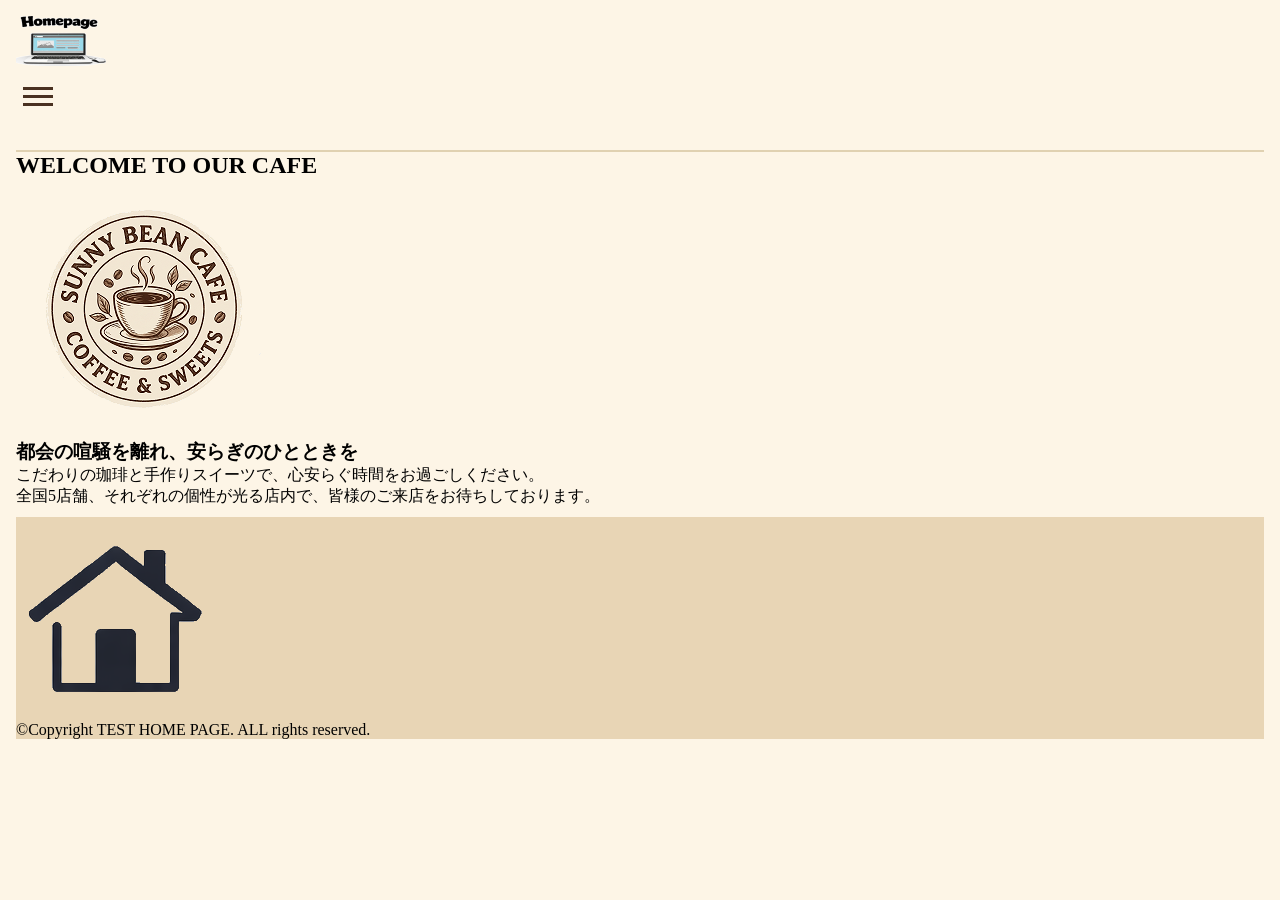
<file: index.html>
<!DOCTYPE html>
<html lang="ja">

<head>
    <meta charset="UTF-8">
    <meta name="viewport" content="width=device-width, initial-scale=1.0">
    <link rel="icon" href="image/favicon.ico">
    <link rel="stylesheet" href="css/style.css">
    <link rel="stylesheet" href="css/hamburgerButton.css">
    <title>喫茶こもれび | ホーム</title>
</head>

<body>
    <header class="header">
        <h1 class="logo"><a href="index.html"><img src="image/HOME_PAGE_logo_GPT.png" alt="読み込みエラー"></a></h1>
        <button class="burger" id="burger">
            <span></span>
            <span></span>
            <span></span>
        </button>
        <!-- ☆ 修正：メニューを1つのnavにまとめる -->
        <nav class="menu" id="menu">
            <a href="index.html">ホーム</a>
            <a href="news.html">ニュース</a>
            <a href="menu.html">メニュー</a>
            <a href="about.html">店舗情報</a>
            <a href="contact.html">問い合わせ</a>
        </nav>
    </header>
    <!-- ヘッター ここまで-->
    <!-- メイン -->
    <main>
        <h2>WELCOME TO OUR CAFE</h2>

        <div class="main-visual">
            <img src="image/HOME_PAGE_main.png" alt="おしゃれなカフェの内装">
        </div>

        <div class="concept">
            <h3>都会の喧騒を離れ、安らぎのひとときを</h3>
            <p>こだわりの珈琲と手作りスイーツで、心安らぐ時間をお過ごしください。</p>
            <p>全国5店舗、それぞれの個性が光る店内で、皆様のご来店をお待ちしております。</p>
        </div>
        <div class="box">
            <div style="background:#ff6347;"></div>
            <div style="background:#008080;"></div>
            <div style="background:#4169e1;"></div>
        </div>

    </main>
    <!-- メインここまで -->
    <!-- フッター -->
    <footer class="footer">
        <img src="image/Home.png" alt="読み込みエラー">
        <p>&copy;Copyright TEST HOME PAGE. ALL rights reserved.</p>
    </footer>
    <!-- フッターここまで -->
    <script src="js/script.js"></script>
</body>

</html>
</file>
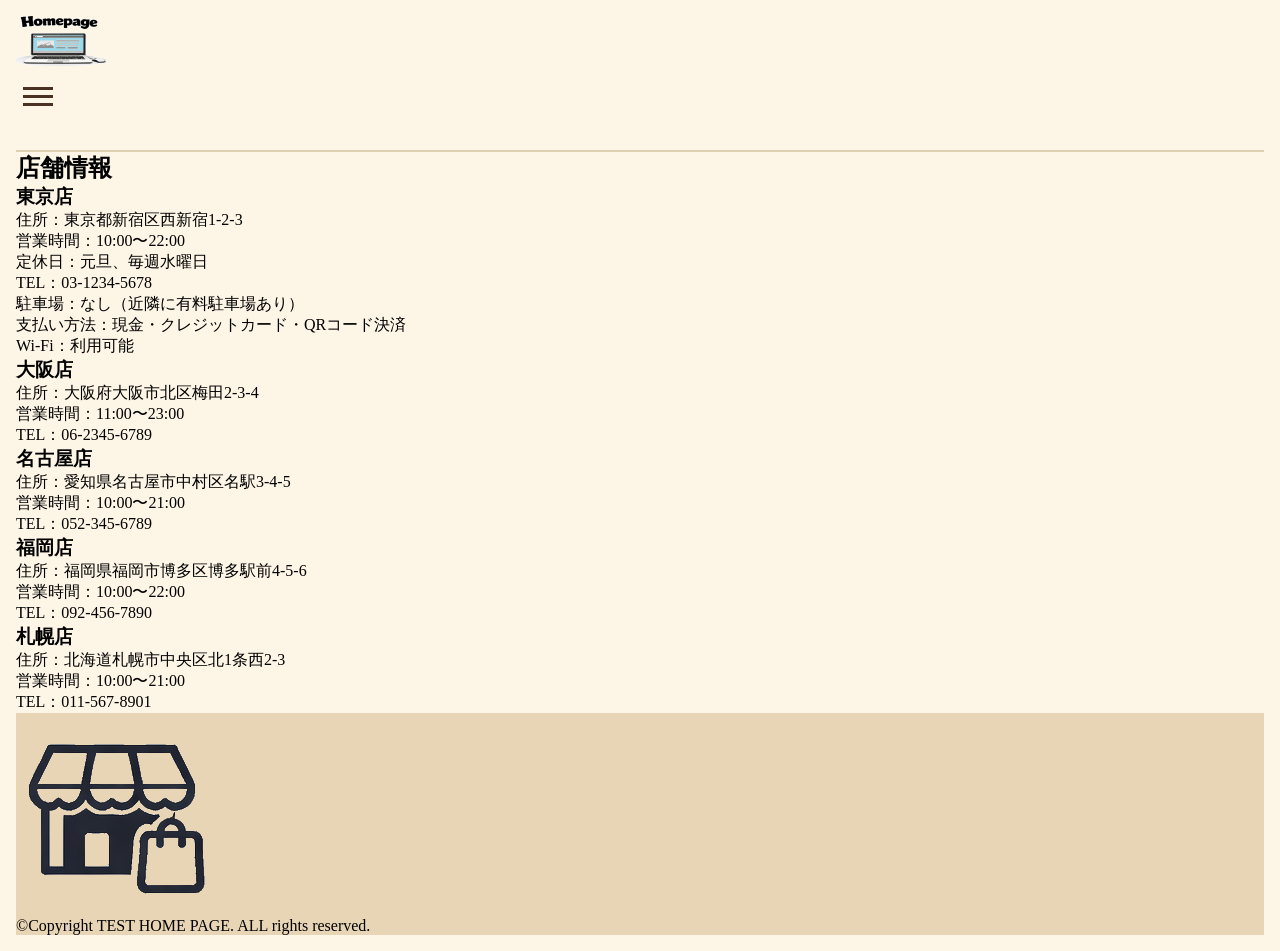
<file: about.html>
<!DOCTYPE html>
<html lang="ja">

<head>
    <meta charset="UTF-8">
    <meta name="viewport" content="width=device-width, initial-scale=1.0">
    <link rel="icon" href="image/favicon.ico">
    <link rel="stylesheet" href="css/style.css">
    <link rel="stylesheet" href="css/hamburgerButton.css">
    <title>喫茶こもれび | 店舗情報</title>
</head>

<body>
    <header class="header">
        <h1 class="logo"><a href="index.html"><img src="image/HOME_PAGE_logo_GPT.png" alt="読み込みエラー"></a></h1>
        <button class="burger" id="burger">
            <span></span>
            <span></span>
            <span></span>
        </button>
        <!-- ☆ 修正：メニューを1つのnavにまとめる -->
        <nav class="menu" id="menu">
            <a href="index.html">ホーム</a>
            <a href="news.html">ニュース</a>
            <a href="menu.html">メニュー</a>
            <a href="about.html">店舗情報</a>
            <a href="contact.html">問い合わせ</a>
        </nav>
    </header>
    <!-- ヘッター ここまで-->
    <!-- メイン -->
    <main>
        <h2>店舗情報</h2>

        <div class="shop">
            <h3>東京店</h3>
            <p>住所：東京都新宿区西新宿1-2-3</p>
            <p>営業時間：10:00〜22:00</p>
            <p>定休日：元旦、毎週水曜日</p>
            <p>TEL：03-1234-5678</p>
            <p>駐車場：なし（近隣に有料駐車場あり）</p>
            <p>支払い方法：現金・クレジットカード・QRコード決済</p>
            <p>Wi-Fi：利用可能</p>
        </div>

        <div class="shop">
            <h3>大阪店</h3>
            <p>住所：大阪府大阪市北区梅田2-3-4</p>
            <p>営業時間：11:00〜23:00</p>
            <p>TEL：06-2345-6789</p>
        </div>

        <div class="shop">
            <h3>名古屋店</h3>
            <p>住所：愛知県名古屋市中村区名駅3-4-5</p>
            <p>営業時間：10:00〜21:00</p>
            <p>TEL：052-345-6789</p>
        </div>

        <div class="shop">
            <h3>福岡店</h3>
            <p>住所：福岡県福岡市博多区博多駅前4-5-6</p>
            <p>営業時間：10:00〜22:00</p>
            <p>TEL：092-456-7890</p>
        </div>

        <div class="shop">
            <h3>札幌店</h3>
            <p>住所：北海道札幌市中央区北1条西2-3</p>
            <p>営業時間：10:00〜21:00</p>
            <p>TEL：011-567-8901</p>
        </div>
    </main>
    <!-- メインここまで -->
    <!-- フッター -->
    <footer class="footer">
        <img src="image/about.png" alt="読み込みエラー">
        <p>&copy;Copyright TEST HOME PAGE. ALL rights reserved.</p>
    </footer>
    <!-- フッターここまで -->
    <script src="js/script.js"></script>
</body>

</html>
</file>
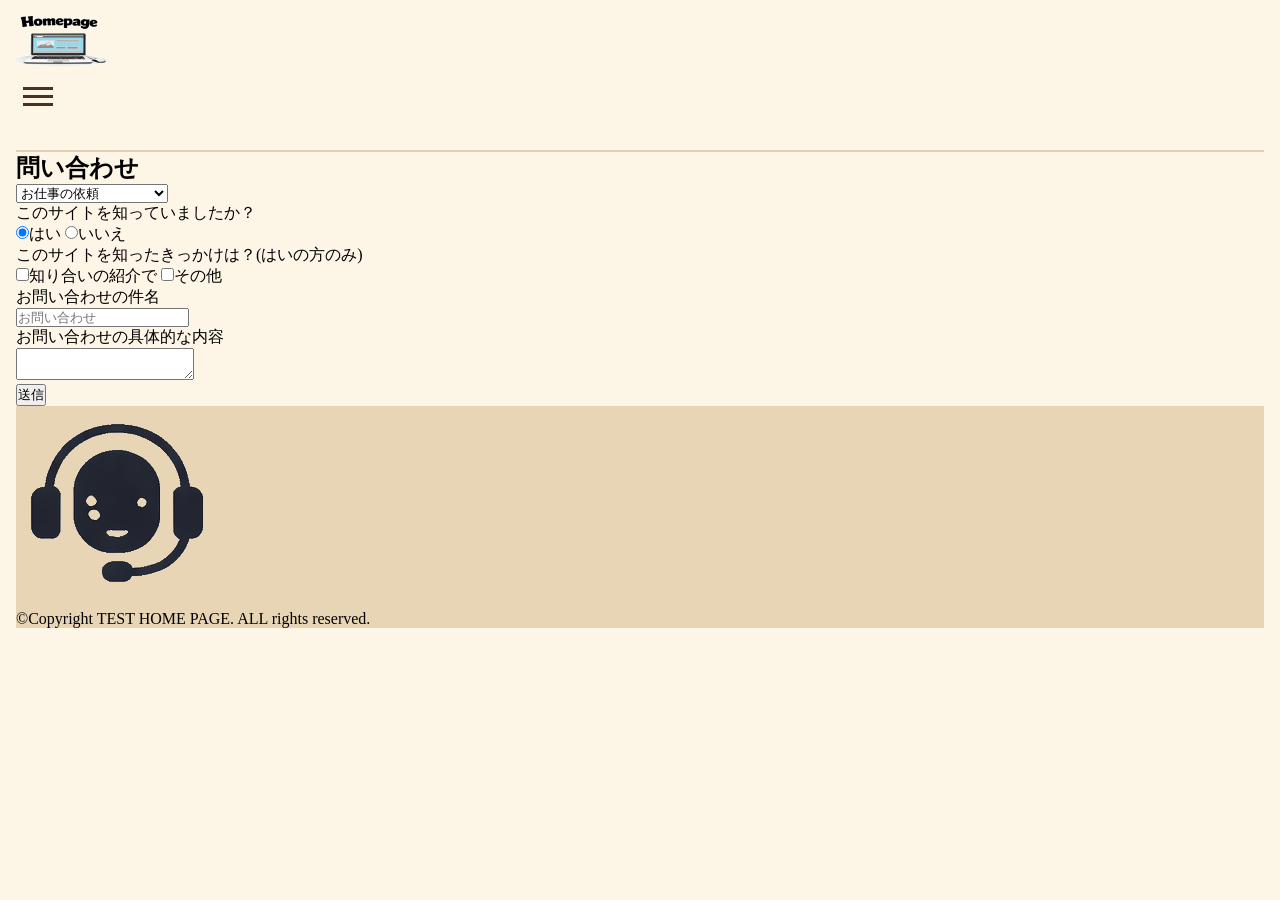
<file: contact.html>
<!DOCTYPE html>
<html lang="ja">

<head>
    <meta charset="UTF-8">
    <meta name="viewport" content="width=device-width, initial-scale=1.0">
    <link rel="icon" href="image/favicon.ico">
    <link rel="stylesheet" href="css/style.css">
    <link rel="stylesheet" href="css/hamburgerButton.css">
    <title>喫茶こもれび | 問い合わせ</title>
</head>

<body>
    <header class="header">
        <h1 class="logo"><a href="index.html"><img src="image/HOME_PAGE_logo_GPT.png" alt="読み込みエラー"></a></h1>
        <button class="burger" id="burger">
            <span></span>
            <span></span>
            <span></span>
        </button>
        <!-- ☆ 修正：メニューを1つのnavにまとめる -->
        <nav class="menu" id="menu">
            <a href="index.html">ホーム</a>
            <a href="news.html">ニュース</a>
            <a href="menu.html">メニュー</a>
            <a href="about.html">店舗情報</a>
            <a href="contact.html">問い合わせ</a>
        </nav>
    </header>
    <!-- ヘッター ここまで-->
    <!-- メイン -->
    <main>
        <h2>問い合わせ</h2>
        <form action="#" method="post">
            <select name="kind">
                <option value="Job_Requests">お仕事の依頼</option>
                <option value="Request_information">資料請求</option>
                <option value="others">その他のお問い合わせ</option>
            </select>
            </div>
            <div>
                このサイトを知っていましたか？<br>
                <input type="radio" name="first" value="yes" checked>はい
                <input type="radio" name="first" value="no">いいえ
            </div>
            <div>
                このサイトを知ったきっかけは？(はいの方のみ)<br>
                <input type="checkbox" name="how" value="froends">知り合いの紹介で
                <input type="checkbox" name="how" value="etc">その他
            </div>
            <div>
                お問い合わせの件名<br>
                <input type="text" name="subject" placeholder="お問い合わせ">
            </div>
            <div>
                お問い合わせの具体的な内容<br>
                <textarea name="message"></textarea>
            </div>
            <div>
                <input type="submit" name="submit" value="送信">
            </div>
        </form>

    </main>
    <!-- メインここまで -->
    <!-- フッター -->
    <footer class="footer">
        <img src="image/contact.png" alt="読み込みエラー">
        <p>&copy;Copyright TEST HOME PAGE. ALL rights reserved.</p>
    </footer>
    <!-- フッターここまで -->
    <script src="js/script.js"></script>
</body>

</html>
</file>
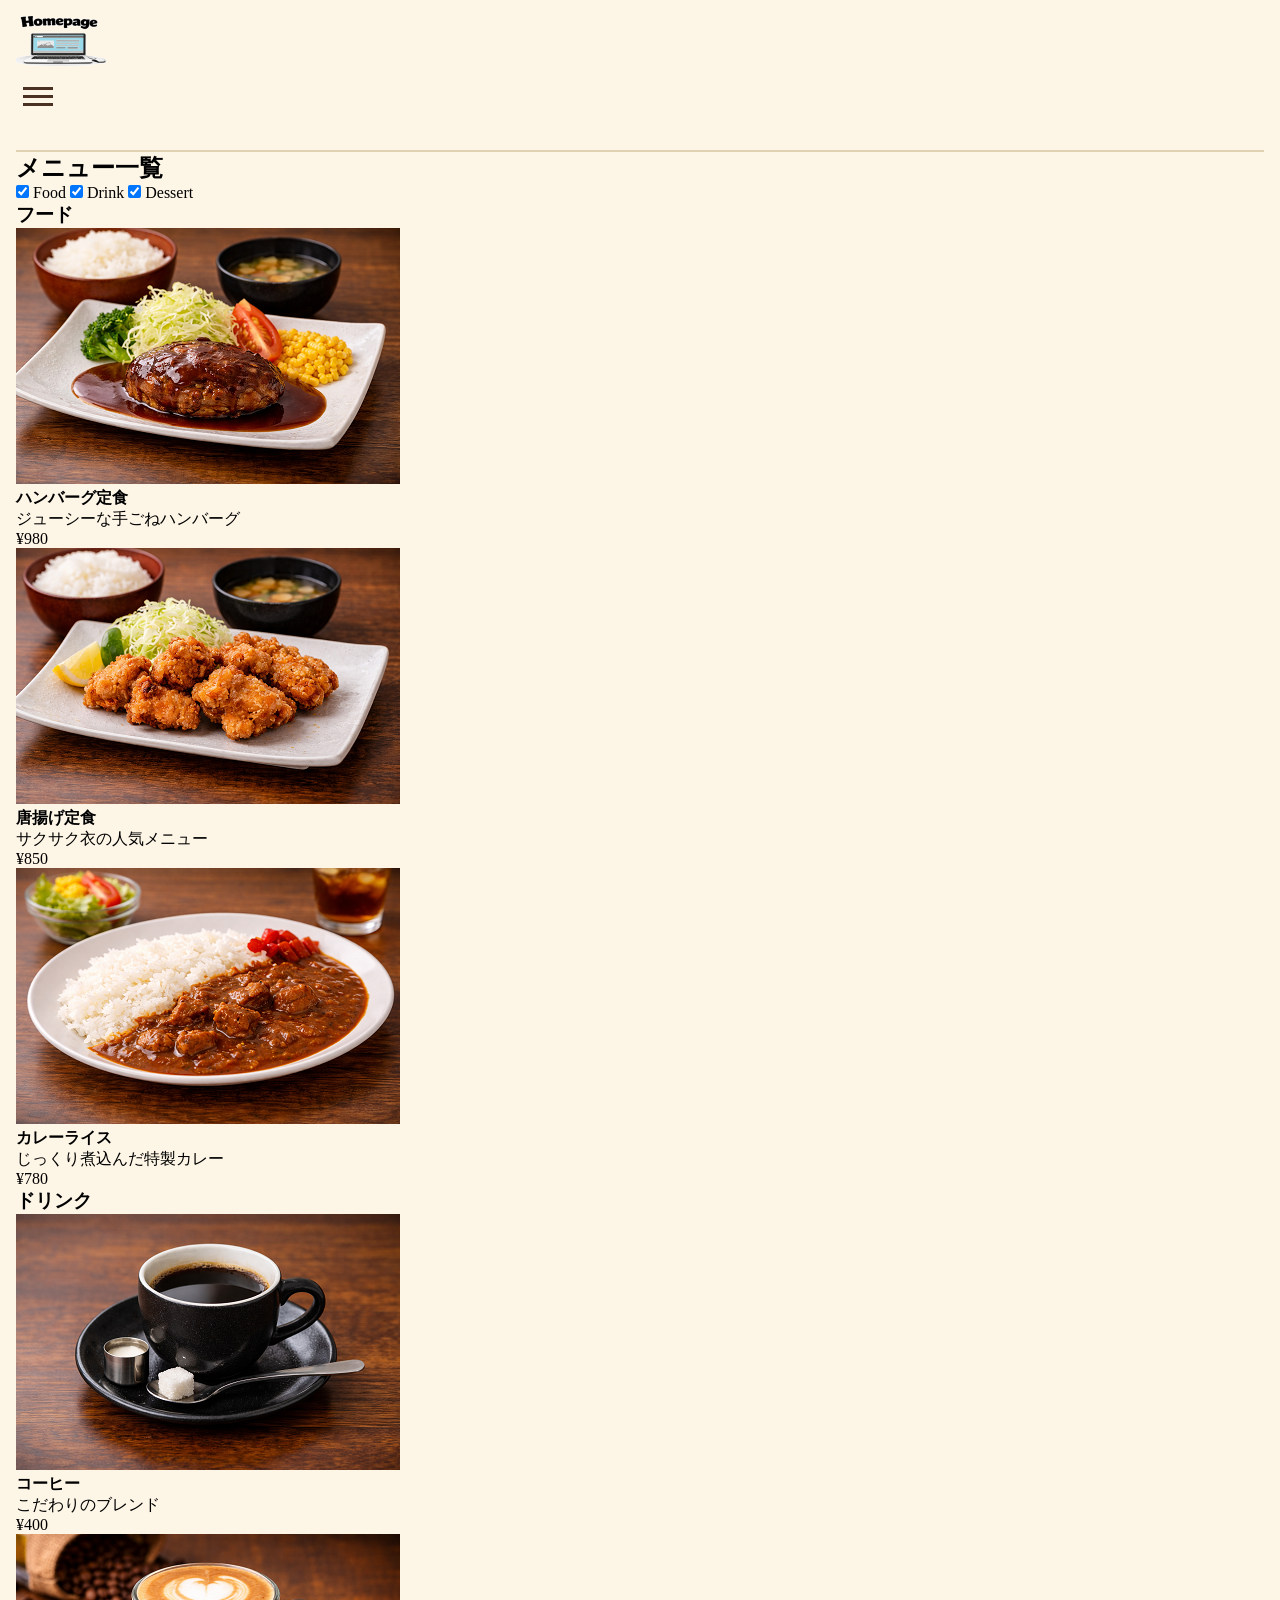
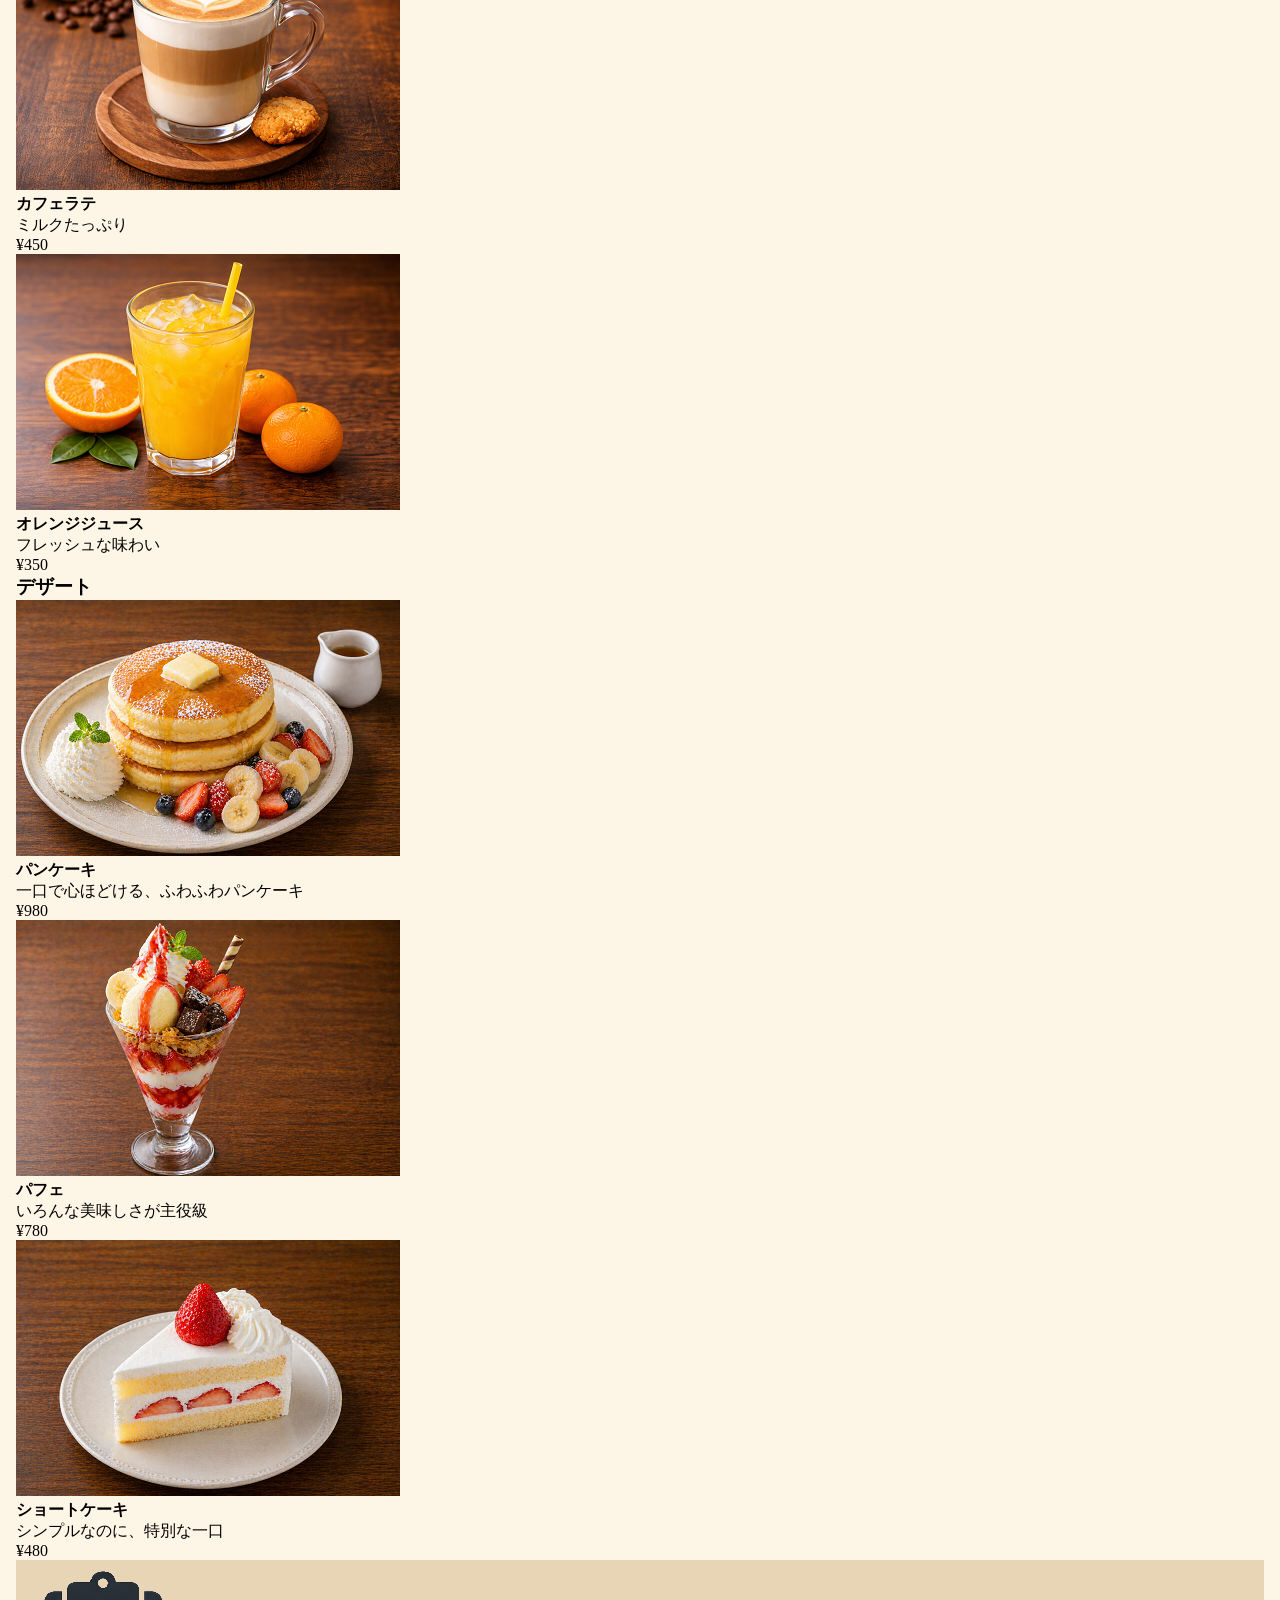
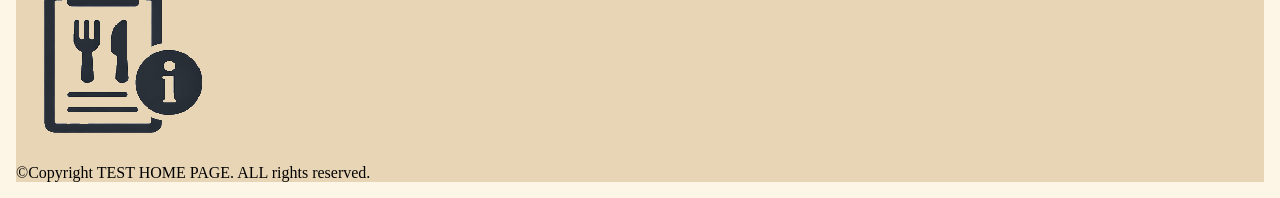
<file: menu.html>
<!DOCTYPE html>
<html lang="ja">

<head>
    <meta charset="UTF-8">
    <meta name="viewport" content="width=device-width, initial-scale=1.0">
    <link rel="icon" href="image/favicon.ico">
    <link rel="stylesheet" href="css/style.css">
    <link rel="stylesheet" href="css/hamburgerButton.css">
    <title>喫茶こもれび | メニュー</title>
</head>

<body>
    <header class="header">
        <h1 class="logo"><a href="index.html"><img src="image/HOME_PAGE_logo_GPT.png" alt="読み込みエラー"></a></h1>
        <button class="burger" id="burger">
            <span></span>
            <span></span>
            <span></span>
        </button>
        <!-- ☆ 修正：メニューを1つのnavにまとめる -->
        <nav class="menu" id="menu">
            <a href="index.html">ホーム</a>
            <a href="news.html">ニュース</a>
            <a href="menu.html">メニュー</a>
            <a href="about.html">店舗情報</a>
            <a href="contact.html">問い合わせ</a>
        </nav>
    </header>
    <!-- ヘッター ここまで-->
    <!-- メイン -->
    <main>
        <h2>メニュー一覧</h2>
        <div id="filter">
            <label><input type="checkbox" value="Food" checked> Food</label>
            <label><input type="checkbox" value="Drink" checked> Drink</label>
            <label><input type="checkbox" value="Dessert" checked> Dessert</label><br>
        </div>
        <!-- フード -->
        <section>
            <h3>フード</h3>

            <div class="menu-item" data-category="Food">
                <img src="image/menu/food1_ChatGPT.png" alt="料理1">
                <div>
                    <h4>ハンバーグ定食</h4>
                    <p>ジューシーな手ごねハンバーグ</p>
                    <p class="price">¥980</p>
                </div>
            </div>

            <div class="menu-item" data-category="Food">
                <img src="image/menu/food2_ChatGPT.png" alt="料理2">
                <div>
                    <h4>唐揚げ定食</h4>
                    <p>サクサク衣の人気メニュー</p>
                    <p class="price">¥850</p>
                </div>
            </div>

            <div class="menu-item" data-category="Food">
                <img src="image/menu/food3_ChatGPT.png" alt="料理3">
                <div>
                    <h4>カレーライス</h4>
                    <p>じっくり煮込んだ特製カレー</p>
                    <p class="price">¥780</p>
                </div>
            </div>
        </section>

        <!-- ドリンク -->
        <section>
            <h3>ドリンク</h3>

            <div class="menu-item" data-category="Drink">
                <img src="image/menu/drink1_ChatGPT.png" alt="ドリンク1">
                <div>
                    <h4>コーヒー</h4>
                    <p>こだわりのブレンド</p>
                    <p class="price">¥400</p>
                </div>
            </div>

            <div class="menu-item" data-category="Drink">
                <img src="image/menu/drink2_ChatGPT.png" alt="ドリンク2">
                <div>
                    <h4>カフェラテ</h4>
                    <p>ミルクたっぷり</p>
                    <p class="price">¥450</p>
                </div>
            </div>

            <div class="menu-item" data-category="Drink">
                <img src="image/menu/drink3_ChatGPT.png" alt="ドリンク3">
                <div>
                    <h4>オレンジジュース</h4>
                    <p>フレッシュな味わい</p>
                    <p class="price">¥350</p>
                </div>
            </div>
        </section>
        <!-- デザート -->
        <section>
            <h3>デザート</h3>
            <div class="menu-item" data-category="Dessert">
                <img src="image/menu/dessert1_ChatGPT.png" alt="デザート1">
                <div>
                    <h4>パンケーキ</h4>
                    <p>一口で心ほどける、ふわふわパンケーキ</p>
                    <p class="price">¥980</p>
                </div>
            </div>

            <div class="menu-item" data-category="Dessert">
                <img src="image/menu/dessert2_ChatGPT.png" alt="デザート2">
                <div>
                    <h4>パフェ</h4>
                    <p>いろんな美味しさが主役級</p>
                    <p class="price">¥780</p>
                </div>
            </div>

            <div class="menu-item" data-category="Dessert">
                <img src="image/menu/dessert3_ChatGPT.png" alt="デザート3">
                <div>
                    <h4>ショートケーキ</h4>
                    <p>シンプルなのに、特別な一口</p>
                    <p class="price">¥480</p>
                </div>
            </div>
        </section>
    </main>
    <!-- メインここまで -->
    <!-- フッター -->
    <footer class="footer">
        <img src="image/menu.png" alt="読み込みエラー">
        <p>&copy;Copyright TEST HOME PAGE. ALL rights reserved.</p>
    </footer>
    <!-- フッターここまで -->
    <script src="js/script.js"></script>
    <script src="js/filter.js"></script>
</body>

</html>
</file>
<file: css/style.css>
body {
    background-color: #fdf5e6;
}

header.header {
    /* 木目調を意識した色の下線 */
    border-bottom: 2px solid #e0d1b1;
}

header.header h1.logo img {
    max-height: 50px;
}

header.header nav.menu a {
    color: #00f;
    text-decoration: none;
}

header.header nav.menu a:hover {
    /* ホバー時に少し明るいクリーム色に */
    background-color: #f5f0e1;
}

footer {
    background-color: #e8d5b5;
}
/*水平に並べる*/
.box {
    display: flex;
}

.box div {
    width: 90%;
    margin: 5px;
}
</file>
<file: css/hamburgerButton.css>
.burger {
    --opacity: 1;
    --rotate: 0;
    --translate: .5rem;
    display: grid;
    place-items: center;
    width: 44px;
    aspect-ratio: 1;
    border: none;
    background-color: #ccc;
    background-color: transparent;
    cursor: pointer;
  }
  .burger:hover {
    background-color: #eee;
  }
  .burger.is-active {
    --opacity: 0;
    --rotate: 135deg;
    --translate: 0;
  }

  span {
    display: block;
    width: 70%;
    height: 3px;
    background-color: #4a3121;
    grid-area: 1/1/-1/-1;
    transition: opacity 0.4s ease, rotate 0.4s ease, translate 0.4s ease;
  }
  span:nth-child(1) {
    opacity: var(--opacity);
  }
  span:nth-child(2) {
    translate: 0 calc(var(--translate) * -1);
    rotate: var(--rotate);
  }
  span:nth-child(3) {
    translate: 0 var(--translate);
    rotate: calc(var(--rotate) * -1);
  }
  
  .menu {
    max-height: 0;        /* ☆変更 */
    padding: 1rem;
    opacity: 0;
    pointer-events: none;
    transition: opacity 0.4s ease;
    display: flex;          /* ☆追加 */
    flex-direction: column; /* ☆追加（縦並び） */
    background: white;    /* ☆追加：見やすく */
    height: 0;            /* ☆追加：高さゼロ */
    overflow: hidden;     /* ☆追加：はみ出し隠す */
  }
  .menu.is-active {
    opacity: 1;
    pointer-events: all;
    height: auto;         /* ☆追加：開く */
    max-height: 300px;    /* ☆適当に大きめ */
  }
  
  body {
    padding: 1rem;
    /* display: flex; */
    flex-direction: column;
    /* align-items: center; */
    justify-content: flex-start; /* ☆中央→上寄せに変更 */
  }
  
  * {
    margin: 0;
    padding: 0;
    box-sizing: border-box;
    
  }/*# sourceMappingURL=style.css.map */
</file>
